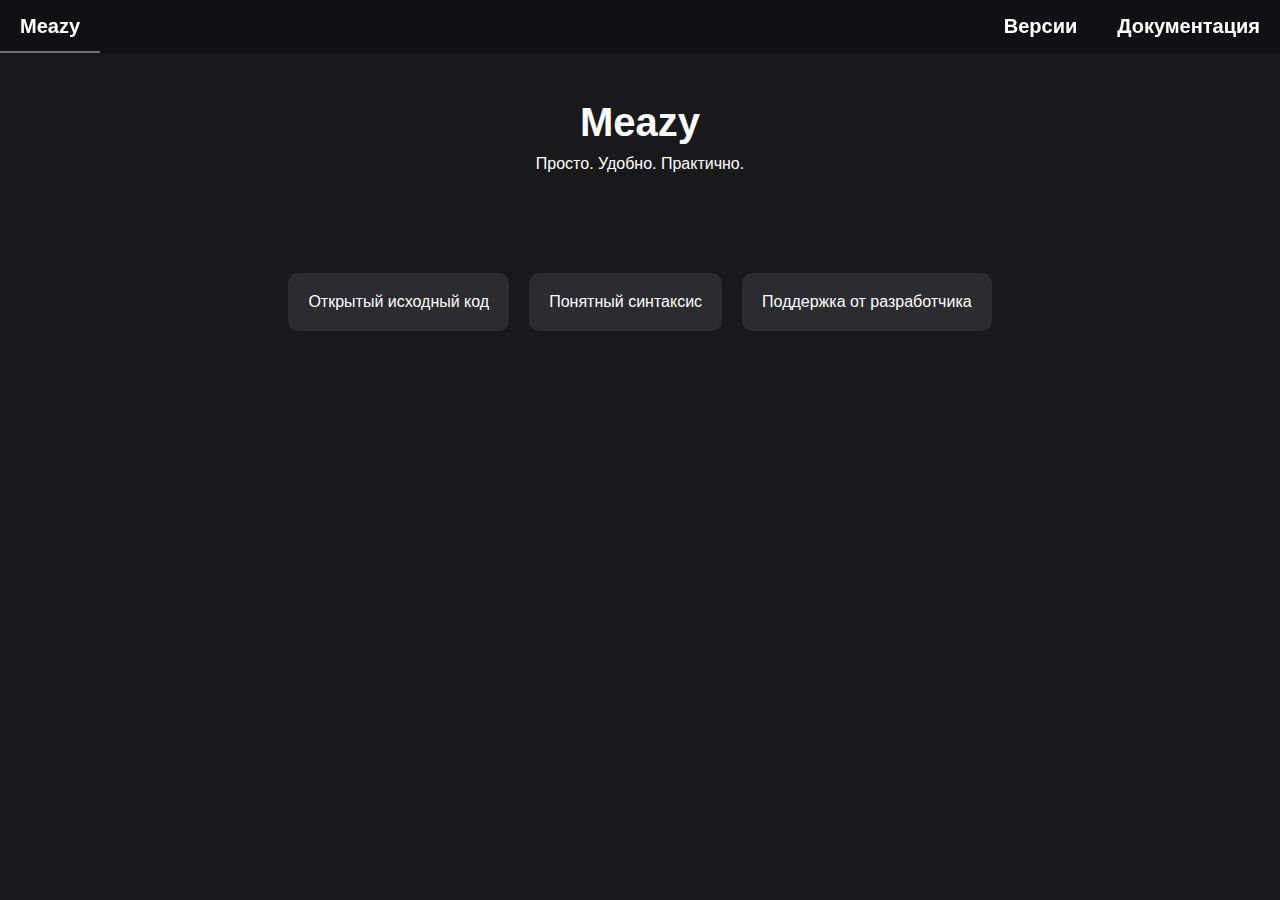
<file: index.html>
<!DOCTYPE html>
<html lang="ru">
    <head>
        <meta charset="UTF-8">

        <title>Redirecting...</title>
        <meta name="viewport" content="width=device-width, initial-scale=1">

        <script>
            window.location.href = "Meazy/";
        </script>
    </head>

    <body>
        <p>You will now be redirected. If this did not happen, click <a href="Meazy/">HERE</a></p>
    </body>
</html>
</file>
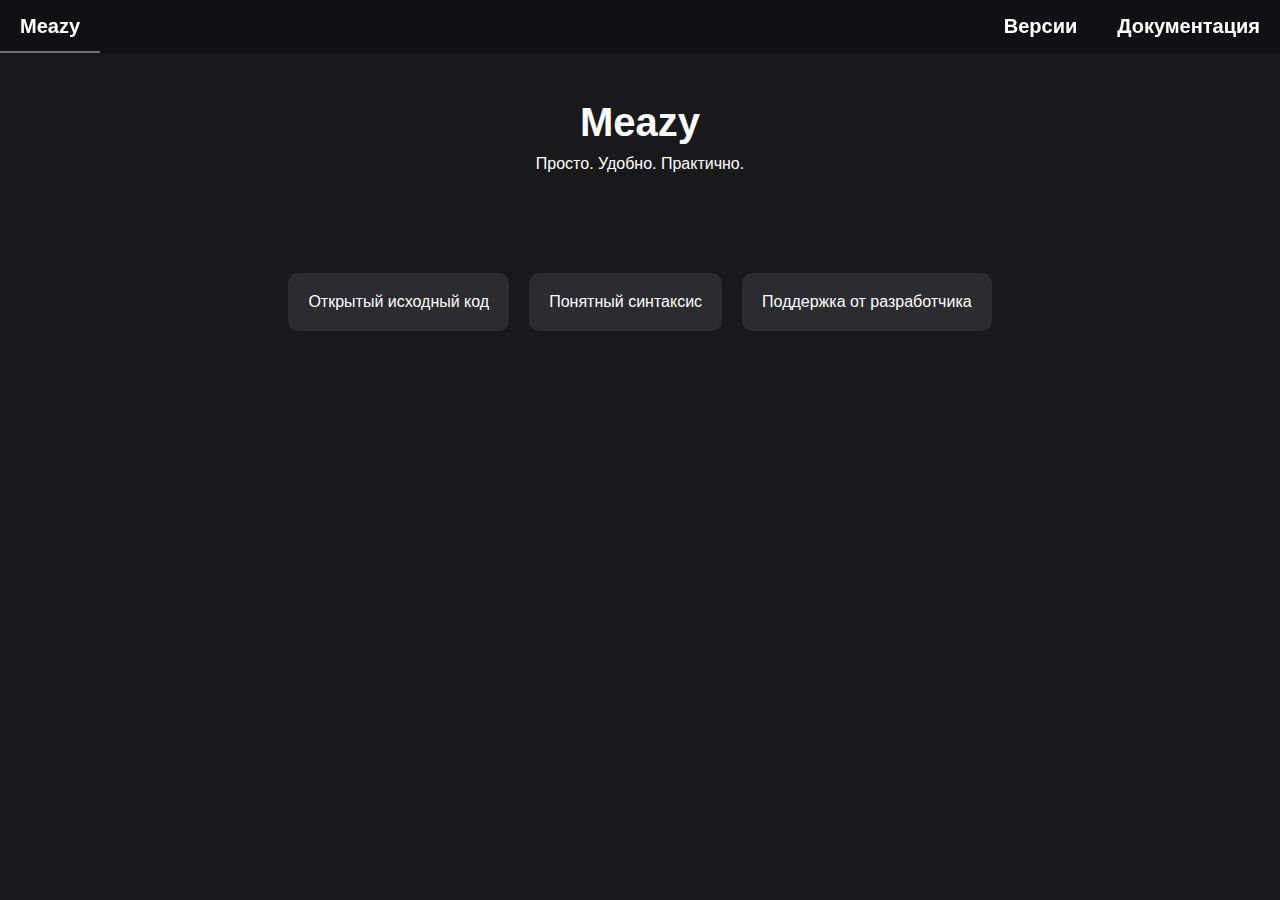
<file: Meazy/index.html>
<!DOCTYPE html>
<html lang="ru">
    <head>
        <meta charset="utf-8">

        <title>Meazy</title>
        <meta name="viewport" content="width=device-width, initial-scale=1">

        <link rel="stylesheet" href="styles/default_styles.css">
        <link rel="stylesheet" href="styles/nav_styles.css">
        <link rel="stylesheet" href="styles/main_styles.css">
    </head>
    
    <body ontouchstart="">
        <header>
            <div class="nav">
                <a href="">
                    <p>Meazy</p>
                </a>
            </div>

            <div style="width: 100%;"></div>

            <div class="nav">
                <a href="https://github.com/ItzIsonn/Meazy/releases" target="_blank">
                    <p>Версии</p>
                </a>
            </div>

            <div class="nav">
                <a href="docs/">
                    <p>Документация</p>
                </a>
            </div>
        </header>

        <div class="main">
            <div class="main-inner">
                <div class="title-box">
                    <p class="title">Meazy</p>
                    <p>Просто. Удобно. Практично.</p>
                </div>
                <div class="advantages-box">
                    <p class="advantage">Открытый исходный код</p>
                    <p class="advantage">Понятный синтаксис</p>
                    <p class="advantage">Поддержка от разработчика</p>
                </div>
            </div>
        </div>
    </body>
</html>
</file>
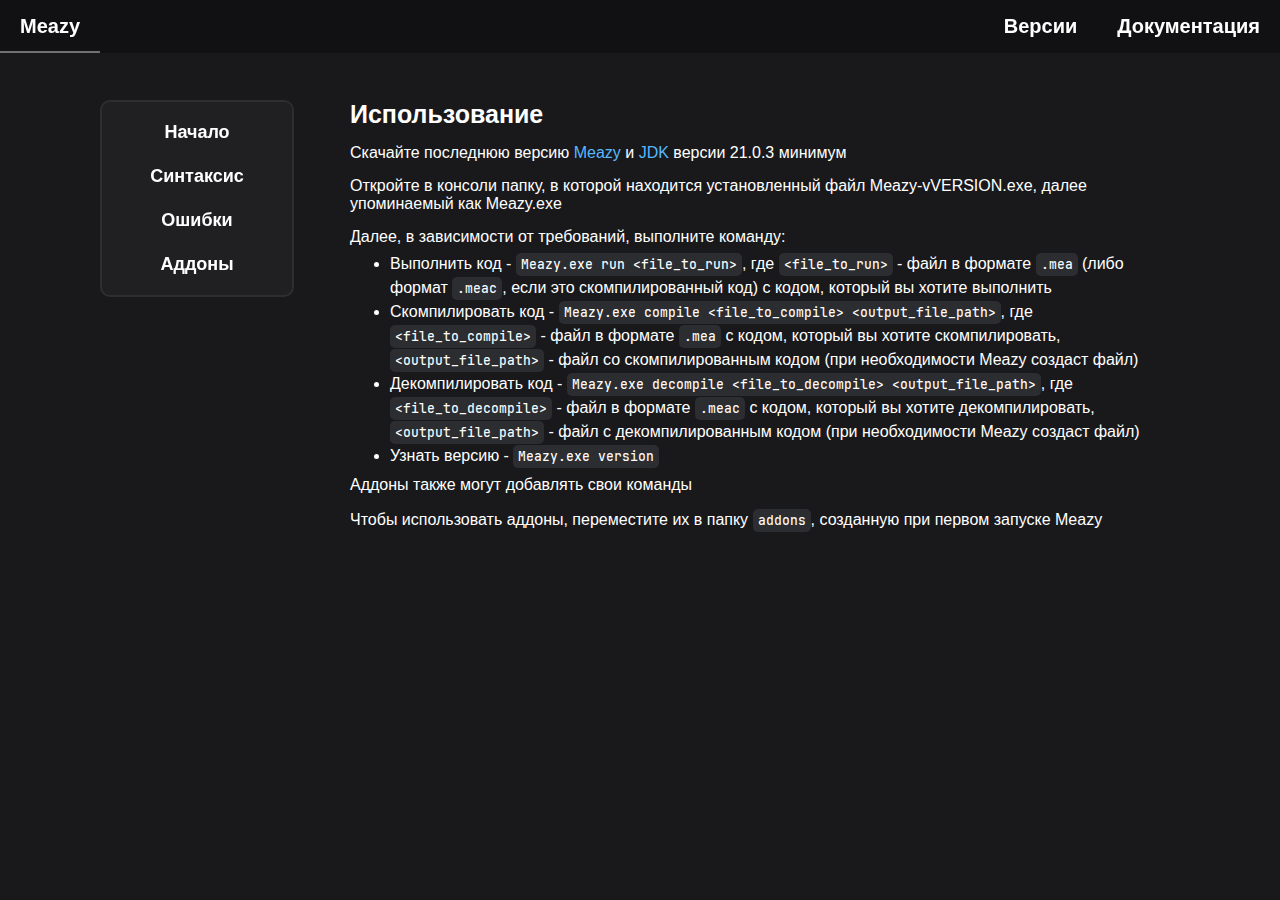
<file: Meazy/docs/index.html>
<!DOCTYPE html>
<html lang="ru">
    <head>
        <meta charset="UTF-8">

        <title>Meazy | Документация</title>
        <meta name="viewport" content="width=device-width, initial-scale=1">

        <link rel="stylesheet" href="../styles/default_styles.css">
        <link rel="stylesheet" href="../styles/nav_styles.css">
        <link rel="stylesheet" href="styles/docs_styles.css">

        <script src="scripts/sections_script.js" defer></script>
        <script src="scripts/pages_script.js" defer></script>
    </head>

    <body ontouchstart="">
        <header>
            <div class="nav">
                <a href="../">
                    <p>Meazy</p>
                </a>
            </div>

            <div style="width: 100%;"></div>

            <div class="nav">
                <a href="https://github.com/ItzIsonn/Meazy/releases" target="_blank">
                    <p>Версии</p>
                </a>
            </div>

            <div class="nav">
                <a href="">
                    <p>Документация</p>
                </a>
            </div>
        </header>

        <div class="main">
            <div class="docs-inner">
                <p class="toggle-pages-button">Открыть выбор страниц</p>

                <aside class="pages hidden">
                    <p class="pages-title getting-started-title">Начало</p>
                    <div class="pages-buttons getting-started-buttons">
                        <a class="usage-button">Использование</a>
                    </div>

                    <p class="pages-title syntax-title after">Синтаксис</p>
                    <div class="pages-buttons syntax-buttons">
                        <a class="main-button">Основы</a>
                        <a class="variables-button">Переменные</a>
                        <a class="if-button">Условия</a>
                        <a class="for-button">Цикл for</a>
                        <a class="while-button">Цикл while</a>
                        <a class="functions-button">Функции</a>
                        <a class="classes-button">Классы</a>
                        <a class="constructors-button">Конструкторы</a>
                        <a class="modifiers-button">Модификаторы</a>
                        <a class="code-examples-button">Примеры кода</a>
                    </div>

                    <p class="pages-title issues-title after">Ошибки</p>
                    <div class="pages-buttons issues-buttons">
                        <a class="known-issues-button">Известные</a>
                        <a class="read-issues-button">Чтение</a>
                    </div>

                    <p class="pages-title addons-title after">Аддоны</p>
                    <div class="pages-buttons addons-buttons">
                        <a class="addons-start-button">Начало</a>
                        <a class="registries-button">Registries</a>
                        <a class="command-creation-button">Создание команды</a>
                    </div>
                </aside>



                <div class="page usage-page">
                    <div class="section">
                        <p class="info-title">Использование</p>
                        <p>Скачайте последнюю версию <a href="https://github.com/ItzIsonn/Meazy/releases">Meazy</a> и <a href="https://www.oracle.com/java/technologies/javase/jdk21-archive-downloads.html">JDK</a> версии 21.0.3 минимум</p>
                        <p>Откройте в консоли папку, в которой находится установленный файл Meazy-vVERSION.exe, далее упоминаемый как Meazy.exe</p>
                        <div class="small-section">
                            <p>Далее, в зависимости от требований, выполните команду:</p>
                            <ul>
                                <li>Выполнить код - <code>Meazy.exe run &lt;file_to_run&gt;</code>, где <code>&lt;file_to_run&gt;</code> -
                                    файл в формате <code>.mea</code> (либо формат <code>.meac</code>, если это скомпилированный код) с кодом, который вы хотите выполнить</li>
                                <li>Скомпилировать код - <code>Meazy.exe compile &lt;file_to_compile&gt; &lt;output_file_path&gt;</code>,
                                    где <code>&lt;file_to_compile&gt;</code> - файл в формате <code>.mea</code> с кодом, который вы хотите скомпилировать,
                                    <code>&lt;output_file_path&gt;</code> - файл со скомпилированным кодом (при необходимости Meazy создаст файл)</li>
                                <li>Декомпилировать код - <code>Meazy.exe decompile &lt;file_to_decompile&gt; &lt;output_file_path&gt;</code>,
                                    где <code>&lt;file_to_decompile&gt;</code> - файл в формате <code>.meac</code> с кодом, который вы хотите декомпилировать,
                                    <code>&lt;output_file_path&gt;</code> - файл с декомпилированным кодом (при необходимости Meazy создаст файл)</li>
                                <li>Узнать версию - <code>Meazy.exe version</code></li>
                            </ul>
                            <p>Аддоны также могут добавлять свои команды</p>
                        </div>

                        <p>Чтобы использовать аддоны, переместите их в папку <code>addons</code>, созданную при первом запуске Meazy</p>
                    </div>
                </div>



                <div class="page main-page">
                    <div class="section">
                        <p class="info-title">Код</p>
                        <ul>
                            <li>В основном коде можно только создавать переменные, функции и классы</li>
                            <li>Каждое новое выражение (создание переменной, вызов функции, ...) начинается с новой строки</li>
                            <li>Все имена могут содержать только английские буквы, цифры (не должны стоять первыми) и нижние подчеркивания</li>
                        </ul>
                    </div>

                    <div class="section">
                        <p class="info-title">Выполнение кода</p>
                        <ul>
                            <li>Код выполняется сверху вниз</li>
                            <li>При запуске кода вызывается функция <code>main()</code>, которая должна быть создана внутри него. Без неё программа не несёт смысла</li>
                        </ul>

                        <div class="code">
                            <span class="keyword">function</span> <span class="function">main</span>() {<br>
                            <span class="comment" style="white-space: pre">    //Тело функции</span><br>
                            }<br>
                        </div>
                    </div>

                    <div class="section">
                        <p class="info-title">Типы данных</p>
                        <ul>
                            <li><code>Any</code> - любое возможное</li>
                            <li><code>Int</code> - целые числа</li>
                            <li><code>Float</code> - дробные числа</li>
                            <li><code>Boolean</code> - логическое значение</li>
                            <li><code>String</code> - строка</li>
                            <li>Названия всех созданных классов</li>
                        </ul>

                        <p>Если после названия типа данных поставить <code>?</code>, то под него будет подходить <code>null</code> значение (по умолчанию нет)</p>
                    </div>
                </div>



                <div class="page variables-page">
                    <div class="section">
                        <p class="info-title">Создание</p>
                        <ul>
                            <li>Переменные можно создавать в любом месте, но их имя должно быть уникально</li>
                            <li>Переменные, созданные внутри какого-либо тела, могут использоваться только внутри него и его наследников</li>
                            <li>Чтобы получить значение переменной, надо просто написать её имя</li>
                            <li><code>:TYPE</code> - тип данных переменной, опционально. Если указан, значение должно всегда подходить под него</li>
                        </ul>

                        <div class="small-section">
                            <p>Создание переменной со значением:</p>
                            <div class="code"><span class="keyword">var</span> <span class="variable">NAME</span>:TYPE = <span class="value">VALUE</span></div>
                        </div>

                        <div class="small-section">
                            <p>Создание переменной без значения:</p>
                            <div class="code"><span class="keyword">var</span> <span class="variable">NAME</span>:TYPE</div>
                        </div>

                        <div class="small-section">
                            <p>Создание переменной с постоянным значением:</p>
                            <div class="code"><span class="keyword">val</span> <span class="variable">NAME</span>:TYPE = <span class="value">VALUE</span></div>
                        </div>
                    </div>

                    <div class="section">
                        <p class="info-title after">Переопределение</p>
                        <ul>
                            <li>Переменная с таким именем уже должна существовать</li>
                            <li>Значение у неизменяемой переменной не может быть переопределено</li>
                            <li>Новое значение должно подходить под тип данных переменной</li>
                        </ul>

                        <div class="code"><span class="variable">NAME</span> = VALUE</div>
                    </div>

                    <div class="section">
                        <p class="info-title after">Сокращенная запись</p>

                        <div class="small-section">
                            <p>Может использоваться любой арифметический знак:</p>
                            <div class="code">
                                <span class="variable">NAME</span> = <span class="variable">NAME</span> + <span class="value">VALUE</span><br>
                                <span class="variable">NAME</span> += <span class="value">VALUE</span> <span class="comment">//То же самое, что и первая строчка</span>
                            </div>
                        </div>

                        <div class="small-section">
                            <p>Может использоваться только + или -:</p>
                            <div class="code">
                                <span class="variable">NAME</span> = <span class="variable">NAME</span> + <span class="number">1</span><br>
                                <span class="variable">NAME</span>++ <span class="comment">//То же самое, что и первая строчка</span>
                            </div>
                        </div>
                    </div>
                </div>



                <div class="page if-page">
                    <div class="section">
                        <p class="info-title">Основное условие</p>

                        <div class="code">
                            <span class="keyword">if</span> (<span class="value">VALUE</span>) {<br>
                            <span class="comment" style="white-space: pre">    //Тело условия</span><br>
                            }
                        </div>

                        <ul>
                            <li><code>VALUE</code> - значение типа Boolean</li>
                            <li><code>Если VALUE == true</code>, то выполнится код, находящийся в теле условия</li>
                        </ul>
                    </div>

                    <div class="section">
                        <p class="info-title after">Иначе</p>

                        <div class="code">
                            <span class="keyword">else</span> {<br>
                            <span class="comment" style="white-space: pre">    //Тело иначе</span><br>
                            }
                        </div>

                        <ul>
                            <li>Перед этой частью обязательно должно стоять условие</li>
                            <li>Если условие перед этой частью не выполнилось, то выполнится код, находящийся в теле иначе</li>
                        </ul>
                    </div>

                    <div class="section">
                        <p class="info-title after">Иначе с условием</p>

                        <div class="code">
                            <span class="keyword">else if</span> (<span class="value">VALUE</span>) {<br>
                            <span class="comment" style="white-space: pre">    //Тело иначе с условием</span><br>
                            }
                        </div>

                        <ul>
                            <li>Перед этой частью обязательно должно стоять условие</li>
                            <li><code>VALUE</code> - значение типа boolean</li>
                            <li>Если условие перед этой частью не выполнилось, а <code>VALUE == true</code>, то выполнится код, находящийся в теле иначе с условием</li>
                        </ul>
                    </div>
                </div>



                <div class="page for-page">
                    <div class="section">
                        <p class="info-title">Обычный цикл</p>

                        <div class="code">
                            <span class="keyword">for</span> (<span class="value">INIT</span>, <span class="value">TERMINATION</span>, <span class="value">ASSIGNMENT</span>) {<br>
                            <span class="comment" style="white-space: pre">    //Тело цикла</span><br>
                            }
                        </div>

                        <ul>
                            <li><code>INIT</code> - создание счётной переменной</li>
                            <li><code>TERMINATION</code> - значение типа boolean, условие, при котором выполняется цикл</li>
                            <li><code>ASSIGNMENT</code> - изменение значения переменной</li>
                        </ul>
                    </div>

                    <div class="section">
                        <p class="info-title after">Цикл, проходящий через все элементы коллекции</p>

                        <div class="code">
                            <span class="keyword">for</span> (<span class="value">INIT</span> <span class="keyword">in</span> <span class="value">COLLECTION</span>) {<br>
                            <span class="comment" style="white-space: pre">    //Тело цикла</span><br>
                            }
                        </div>

                        <ul>
                            <li>Цикл будет выполняться до тех пор, пока не пройдет через всю коллекцию</li>
                            <li><code>INIT</code> - создание переменной, используемой для хранения значения элемента коллекции. Не должна иметь изначального значения</li>
                            <li><code>COLLECTION</code> - коллекция</li>
                        </ul>
                    </div>

                    <div class="section">
                        <p class="info-title after">Операторы</p>

                        <p>В теле цикла и в телах его детей (if, for, while) можно использовать следующие операторы:</p>
                        <ul>
                            <li><code>continue</code> - переход к следующей итерации</li>
                            <li><code>break</code> - досрочное завершение выполнение цикла</li>
                        </ul>
                    </div>
                </div>



                <div class="page while-page">
                    <div class="section">
                        <p class="info-title">Цикл while</p>

                        <div class="code">
                            <span class="keyword">while</span> (<span class="value">VALUE</span>) {<br>
                            <span class="comment" style="white-space: pre">    //Тело цикла</span><br>
                            }
                        </div>

                        <p><code>VALUE</code> - значение типа boolean, условие, при котором выполняется цикл</p>
                    </div>

                    <div class="section">
                        <p class="info-title after">Операторы</p>

                        <p>В теле цикла и в телах его детей (if, for, while) можно использовать следующие операторы:</p>
                        <ul>
                            <li><code>continue</code> - переход к следующей итерации</li>
                            <li><code>break</code> - досрочное завершение выполнение цикла</li>
                        </ul>
                    </div>
                </div>



                <div class="page functions-page">
                    <div class="section">
                        <p class="info-title">Создание</p>

                        <div class="code">
                            <span class="keyword">function</span> <span class="function">NAME</span>(<span class="value">ARGS</span>):TYPE {<br>
                            <span class="comment" style="white-space: pre">    //Тело функции</span><br>
                            }
                        </div>

                        <ul>
                            <li>Создавать функции можно только в основном коде и классах</li>
                            <li><code>NAME</code> - имя функции</li>
                            <li><code>ARGS</code> - аргументы, которые определяются как переменные без присвоенного значения,
                                перечисляются через запятую и не повторяются именами с другими аргументами.
                                Их значения можно использовать только внутри определяемой функции.
                                Если необходимости в аргументах нет, надо оставить скобочки пустыми</li>
                            <li><code>:TYPE</code> - тип возвращаемого значения. Если функция не возвращает никакого значения, можно не указывать</li>
                        </ul>
                    </div>

                    <div class="section">
                        <p class="info-title after">Вызов</p>

                        <div class="code">
                            NAME(<span class="value">ARGS</span>)
                        </div>

                        <ul>
                            <li>Вызываемая функция уже должна существовать</li>
                            <li>При вызове выполнится код, находящийся в теле функции</li>
                            <li>Число аргументов и их тип данных должны соответствовать указанным при создании функции</li>
                        </ul>
                    </div>

                    <div class="section">
                        <p class="info-title after">Return</p>

                        <p>В теле функции и в телах её детей (if, for, while) можно использовать return</p>
                        <ul>
                            <li>Кода в теле функции после return быть не должно</li>
                            <li>Может иметь вид <code>return VALUE</code>, тогда функция вернёт <code>VALUE</code></li>
                        </ul>
                    </div>
                </div>



                <div class="page classes-page">
                    <div class="section">
                        <p class="info-title">Создание</p>

                        <div class="code">
                            <span class="keyword">class</span> NAME {<br>
                            <span class="comment" style="white-space: pre">    //Тело класса</span><br>
                            }
                        </div>

                        <ul>
                            <li>Создавать классы можно только в основном коде</li>
                            <li><code>NAME</code> - имя класса</li>
                            <li>Внутри тела можно объявлять только переменные, функции и конструкторы</li>
                            <li>Переменные внутри класса могут быть константами без значения, но должны обязательно быть проинициализированы в конструкторе</li>
                        </ul>
                    </div>

                    <div class="section">
                        <p class="info-title after">Создание экземпляра</p>

                        <div class="code">
                            <span class="keyword">new</span> NAME(<span class="value">ARGS</span>)
                        </div>

                        <div class="small-section">
                            <p>При создании экземпляра вызывается конструктор с подходящими аргументами</p>
                            <ul>
                                <li>Вызываемый конструктор уже должен существовать</li>
                                <li>При вызове создаётся новый экземпляр класса, значения которого уникальны только для него самого</li>
                                <li>Если у класса нет ни одного конструктора, будет вызван пустой по умолчанию</li>
                            </ul>
                        </div>
                    </div>

                    <div class="section">
                        <p class="info-title after">Ключевое слово this</p>

                        <p><code>this</code> будет возвращать экземпляр класса, в котором сейчас выполняется код</p>

                        <ul>
                            <li>Ключевое слово <code>this</code> можно использовать только внутри конструкторов и не-<code>shared</code> функциях</li>
                        </ul>
                    </div>
                </div>



                <div class="page constructors-page">
                    <div class="section">
                        <p class="info-title">Конструкторы</p>

                        <div class="code">
                            <span class="keyword">constructor</span>(<span class="value">ARGS</span>) {<br>
                            <span class="comment" style="white-space: pre">    //Тело конструктора</span><br>
                            }
                        </div>

                        <ul>
                            <li>Создавать конструкторы можно только внутри класса</li>
                            <li><code>ARGS</code> - аргументы, которые определяются как переменные без присвоенного значения,
                                перечисляются через запятую и не повторяются именами с другими аргументами.
                                Их значения можно использовать только внутри определяемого конструктора.
                                Если необходимости в аргументах нет, надо оставить скобочки пустыми</li>
                            <li>После выполнения тела конструктора не должно остаться ни одной константы без значения</li>
                        </ul>
                    </div>
                </div>



                <div class="page modifiers-page">
                    <div class="section">
                        <p class="info-title">Модификаторы</p>

                        <p>Переменные, функции, классы и конструкторы могут иметь модификаторы, которые будут изменять их поведение</p>

                        <div class="small-section">
                            <p>Созданные модификаторы:</p>
                            <ul>
                                <li><code>private</code> - можно использовать у переменных, функциях и конструкторах, созданных внутри класса - ограничивает доступ только изнутри класса</li>
                                <li><code>shared</code> - можно использовать у переменных и функциях, созданных внутри класса - делает цель общей среди всех экземпляров класса</li>
                            </ul>
                        </div>
                    </div>
                </div>



                <div class="page code-examples-page">
                    <div class="section">
                        <p class="info-title">Количество слов</p>

                        <div class="code">
                            <span class="keyword">function</span> <span class="function">main</span>() {<br>
                            <span style="white-space: pre">    </span><span class="keyword">val</span> <span class="variable">string</span> = Input.readLine()<br>
                            <span style="white-space: pre">    </span><span class="keyword">var</span> <span class="variable">ans</span>:Int = <span class="number">0</span><br>
                            <span style="white-space: pre">    </span><span class="keyword">var</span> <span class="variable">isWaitingNewWord</span>:Boolean = <span class="keyword">true</span><br>
                            <br>
                            <span style="white-space: pre">    </span><span class="keyword">for</span> (<span class="keyword">var</span> <span class="variable">i</span> = <span class="number">0</span>;
                                <span class="variable">i</span> < <span class="variable">string</span>.length(); <span class="variable">i</span>++) {<br>
                            <span style="white-space: pre">        </span><span class="keyword">var</span> <span class="variable">char</span> = <span class="variable">string</span>.getCharAt(<span class="variable">i</span>)<br>
                            <br>
                            <span style="white-space: pre">        </span><span class="keyword">if</span> (<span class="variable">char</span> != <span class="string">" "</span> && <span class="variable">isWaitingNewWord</span>) {<br>
                            <span style="white-space: pre">            </span><span class="variable">ans</span>++<br>
                            <span style="white-space: pre">            </span><span class="variable">isWaitingNewWord</span> = <span class="keyword">false</span><br>
                            <span style="white-space: pre">        </span>}<br>
                            <br>
                            <span style="white-space: pre">        </span><span class="keyword">if</span> (<span class="variable">char</span> == <span class="string">" "</span>) {<br>
                            <span style="white-space: pre">            </span><span class="variable">isWaitingNewWord</span> = <span class="keyword">true</span><br>
                            <span style="white-space: pre">        </span>}<br>
                            <span style="white-space: pre">    </span>}<br>
                            <br>
                            <span style="white-space: pre">    </span>println(<span class="variable">ans</span>)<br>
                            }
                        </div>

                        <p>или</p>

                        <div class="code">
                            <span class="keyword">function</span> <span class="function">main</span>() {<br>
                            <span style="white-space: pre">    </span>println(Input.readLine().split(<span class="string">" "</span>).size())<br>
                            }
                        </div>

                        <div class="small-section">
                            <ul>
                                <li><b>Ввод:</b> Лучший язык программирования</li>
                                <li><b>Вывод:</b> 3</li>
                            </ul>
                        </div>
                    </div>

                    <div class="section">
                        <p class="info-title">Факториал</p>

                        <div class="code">
                            <span class="keyword">function</span> <span class="function">main</span>() {<br>
                            <span style="white-space: pre">    </span>println(factorial(Input.readInt()))<br>
                            }<br>
                            <br>
                            <span class="keyword">function</span> <span class="function">factorial</span>(<span class="keyword">var</span> <span class="variable">a</span>:Int):Int {<br>
                            <span style="white-space: pre">    </span><span class="keyword">if</span> (<span class="variable">a</span> > <span class="number">1</span>) {<br>
                            <span style="white-space: pre">        </span><span class="keyword">return</span> factorial(<span class="variable">a</span> - <span class="number">1</span>) * <span class="variable">a</span><br>
                            <span style="white-space: pre">    </span>}<br>
                            <span style="white-space: pre">    </span><span class="keyword">return</span> <span class="number">1</span><br>
                            }
                        </div>

                        <p>или</p>

                        <div class="code">
                            <span class="keyword">function</span> <span class="function">main</span>() {<br>
                            <span style="white-space: pre">    </span>println(Math.factorial(Input.readInt()))<br>
                            }
                        </div>

                        <div class="small-section">
                            <ul>
                                <li><b>Ввод:</b> 5</li>
                                <li><b>Вывод:</b> 120</li>
                            </ul>
                        </div>
                    </div>
                </div>



                <div class="page known-issues-page">
                    <div class="section">
                        <p class="info-title">Уже известные ошибки</p>

                        <p>Нет :)</p>
                    </div>
                </div>



                <div class="page read-issues-page">
                    <div class="section">
                        <p class="info-title">Чтение ошибок</p>

                        <ul>
                            <li>Если ошибка возникла при парсинге кода, будет указан номер строки</li>
                            <li>Если ошибка произошла во время выполнения кода, будет просто написано, что пошло не так</li>
                            <li>Но если ошибка не имеет логики, то надо обязательно <a href="https://github.com/ItzIsonn/Meazy/issues">сообщить о ней</a></li>
                        </ul>
                    </div>
                </div>



                <div class="page addons-start-page">
                    <div class="section">
                        <p class="info-title">Создание проекта</p>

                        <p>Так как Meazy написан на Java, аддоны тоже должны использовать этот язык</p>
                        <p>Скачайте версию Meazy и импортируйте её в проект как jar-файл</p>
                    </div>

                    <div class="section">
                        <p class="info-title">Данные аддона</p>

                        <div class="small-section">
                            <p>Создайте файл <code>addon.json</code> в папке <code>resources</code> и добавьте в него следующее содержимое:</p>

                            <div class="code">
                                {<br>
                                <span style="white-space: pre">    </span><span class="string">"id"</span>: <span class="string">"ADDON_ID"</span>,<br>
                                <span style="white-space: pre">    </span><span class="string">"version"</span>: <span class="string">"VERSION"</span>,<br>
                                <span style="white-space: pre">    </span><span class="string">"main"</span>: <span class="string">"MAIN_CLASS"</span><br>
                                }
                            </div>

                            <p>Замените <code>ADDON_ID</code> на айди своего аддона, <code>VERSION</code> на версию, а <code>MAIN_CLASS</code> на путь к главному классу аддона</p>
                        </div>

                        <div class="small-section">
                            <p>Список всех возможных данных:</p>
                            <ul>
                                <li><code>id</code> - айди аддона (обязательно)</li>
                                <li><code>version</code> - версия аддона (обязательно)</li>
                                <li><code>main</code> - главный класс аддона (обязательно)</li>
                                <li><code>description</code> - описание аддона</li>
                                <li><code>author</code> - автор аддона</li>
                                <li><code>authors</code> - авторы аддона (если больше двух и не указан <code>author</code>)</li>
                                <li><code>depend</code> - аддоны, которые должны обязательно быть, чтобы этот аддон работал.
                                    Аддон загрузится только после того, как все аддоны из списка будут загружены</li>
                                <li><code>softDepend</code> - аддоны, после которых загрузится этот аддон</li>
                                <li><code>loadBefore</code> - аддоны, перед которыми загрузится этот аддон</li>
                            </ul>
                        </div>
                    </div>

                    <div class="section">
                        <p class="info-title">Главный класс</p>

                        <p>До этого вы указали путь к главному классу аддона в файле <code>addon.json</code></p>
                        <p>Теперь, если этот класс не был создан, создайте его. Обязательно сделайте, чтобы он наследовал класс
                            <code><a href="https://github.com/ItzIsonn/Meazy/blob/master/src/main/java/me/itzisonn_/meazy/addons/Addon.java" target="_blank">me.itzisonn_.meazy.addons.Addon</a></code></p>
                        <p>Переопределите метод <code>onInitialize()</code>. Он будет вызываться, когда аддон запускается. Теперь можно приступать к разработке аддона</p>
                    </div>
                </div>



                <div class="page registries-page">
                    <div class="section">
                        <p class="info-title">Registries</p>

                        <p>Meazy работает на системе Registries, который даёт возможность регистрировать новые команды, типы токенов, модификаторы и т.д.</p>
                        <p>Существует класс <code><a href="https://github.com/ItzIsonn/Meazy/blob/master/src/main/java/me/itzisonn_/meazy/registry/Registries.java" target="_blank">Registries</a></code>,
                            в котором содержатся все <code>Registry</code>, используемые Meazy</p>
                        <p>Основной метод класса <code><a href="https://github.com/ItzIsonn/Meazy/blob/master/src/main/java/me/itzisonn_/meazy/registry/Registry.java" target="_blank">Registry</a></code> -
                            <code>register(RegistryIdentifier identifier, T value, boolean overridable)</code>,
                            с помощью которого можно зарегистрировать новое вхождение</p>
                    </div>

                    <div class="section">
                        <p class="info-title">RegistryIdentifier</p>

                        <p><code><a href="https://github.com/ItzIsonn/Meazy/blob/master/src/main/java/me/itzisonn_/meazy/registry/RegistryIdentifier.java" target="_blank">RegistryIdentifier</a></code> -
                            уникальный айди вхождения. Чтобы его создать, надо вызвать
                            метод <code>RegistryIdentifier#of(String namespace, String id)</code>, в котором:</p>
                        <ul>
                            <li><code>namespace</code> - айди вашего аддона</li>
                            <li><code>id</code> - айди самого вхождения</li>
                        </ul>
                    </div>
                </div>



                <div class="page command-creation-page">
                    <div class="section">
                        <p class="info-title">Создание команды</p>

                        <div class="small-section">
                            <p>Чтобы создать команду, необходимо инициализировать абстрактный класс
                                <code><a href="https://github.com/ItzIsonn/Meazy/blob/master/src/main/java/me/itzisonn_/meazy/command/Command.java" target="_blank">me.itzisonn_.meazy.command.Command</a></code></p>
                            <div class="code">
                                new Command(List.of("name")) {<br>
                                <span style="white-space: pre">    </span>@Override<br>
                                <span style="white-space: pre">    </span>public String execute(String[] args) {<br>
                                <span style="white-space: pre">        </span>MeazyMain.LOGGER.log(Level.INFO, "Hello, {}", args[0]);<br>
                                <span style="white-space: pre">        </span>return null;<br>
                                <span style="white-space: pre">    </span>}<br>
                                }
                            </div>
                        </div>

                        <div class="small-section">
                            <p>В этом примере:</p>
                            <ul>
                                <li>Команда требует один аргумент - имя. Выводит в консоль строку 'Hello, ИМЯ'</li>
                                <li><code>List.of("name")</code> - список аргументов, которые будут показываться в консоли при неправильно введённой команде</li>
                                <li>Команда возвращает <code>null</code>, так как она уже выводит что-то в консоль. Если надо, чтобы строка вывелась
                                    вместе с информацией про длительность загрузки - верните её через <code>return</code></li>
                            </ul>
                        </div>
                    </div>

                    <div class="section">
                        <p class="info-title">Регистрация команды</p>

                        <div class="small-section">
                            <p>Уже созданную команду можно зарегистрировать:</p>
                            <div class="code">
                                Registries.COMMANDS.register(RegistryIdentifier.of(NAMESPACE, ID), COMMAND);
                            </div>
                        </div>

                        <div class="small-section">
                            <p>Не забудьте заменить:</p>
                            <ul>
                                <li><code>NAMESPACE</code> - айди вашего аддона</li>
                                <li><code>ID</code> - айди команды, по которому она будет вызываться</li>
                                <li><code>COMMAND</code> - ваша команда</li>
                            </ul>
                        </div>
                    </div>
                </div>
            </div>
        </div>
    </body>
</html>
</file>
<file: Meazy/styles/default_styles.css>
html {
    font-family: "Poppins",BlinkMacSystemFont,-apple-system,"Segoe UI","Roboto","Oxygen","Ubuntu","Cantarell","Fira Sans","Droid Sans","Helvetica Neue","Helvetica","Arial",sans-serif;
    color: white;
    background-color: #19191c;
    height: 100%;
    font-size: 16px;
}

body {
    margin: 0;
}

p {
    cursor: default;
    margin: 0;
}

a {
    color: #55b8ff;
    text-decoration: none;
}

ul {
    padding-left: 40px;
}



.main {
    width: 100%;
    margin: 100px auto 0;
    position: absolute;
    padding-bottom: 30px;
}



@media (max-width: 500px) {
    html {
        font-size: 3.2vw;
    }

    .main {
        margin-top: 4vw;
    }

    ul {
        padding-left: 8vw;
    }
}
</file>
<file: Meazy/styles/nav_styles.css>
header {
    position: fixed;
    margin: 0;
    background-color: rgba(0, 0, 0, 0.3);
    z-index: 100;
    display: inline-flex;
    width: 100%;
}

.nav {
    padding: 15px 10px;
    cursor: pointer;
}

.nav:hover {
    border-bottom: solid 2px rgb(112, 112, 112);
    padding-bottom: 13px;
}

.nav p {
    margin: 0;
    cursor: pointer;
    width: max-content;
    font-size: 20px;
    font-weight: 700;
    color: white;
}

.nav a {
    align-items: center;
    height: 100%;
    text-decoration: none;
    color: white;
    display: inline-flex;
    margin: 0 10px;
    width: max-content;
    font-weight: 700;
}



@media (max-width: 500px) {
    .nav p {
        font-size: 4vw;
    }

    .nav a {
        margin: 0 2vw;
    }
}
</file>
<file: Meazy/styles/main_styles.css>
.main-inner {
    display: block;
    width: fit-content;
    margin: 0 auto;
}



.title-box {
    margin: 0;
    display: flex;
    flex-direction: column;
    align-items: center;
}

.title {
    font-size: 40px;
    font-weight: 700;
    margin: 0 0 10px;
}



.advantages-box {
    margin: 100px 0 0;
    display: flex;
    gap: 20px;
    width: fit-content;
}

.advantage {
    background-color: #2b2b30;
    padding: 20px;
    border-radius: 10px;
    text-align: center;
    text-wrap: nowrap;
}



@media (max-width: 800px) {
    .advantages-box {
        flex-direction: column;
    }
}

@media (max-width: 500px) {
    .main {
        margin: 20vw auto 0;
    }

    .main-inner {
        gap: 6vw;
    }

    .title {
        font-size: 8vw;
        margin: 0 0 2vw;
    }

    .advantages-box {
        margin: 20vw 0 0;
        gap: 4vw;
    }

    .advantage {
        padding: 4vw;
        border-radius: 2vw;
    }
}
</file>
<file: Meazy/docs/styles/docs_styles.css>
@font-face {
    font-family: "JetBrains Mono";
    font-style: normal;
    font-weight: 400;

    src: local("JetBrains Mono"),
    url("../fonts/JetBrainsMono-Medium.woff2") format("woff2")
}



.docs-inner {
    display: flex;
    gap: 30px;
    width: fit-content;
    padding: 0 100px;
}

.toggle-pages-button {
    padding: 10px;
    background-color: #2b2b30;
    border-radius: 10px;
    display: none;
    cursor: pointer;
}



.pages {
    position: fixed;
    padding: 20px;
    border-radius: 10px;
    width: 150px;
    display: flex;
    flex-direction: column;
    gap: 8px;
    height: fit-content;
    border: solid rgb(46, 46, 48) 2px;
    background-color: rgba(46, 46, 48, 0.35);
}

.pages-title {
    width: fit-content;
    font-size: 18px;
    font-weight: 700;
    margin: 0 auto;
    cursor: pointer;
}

.pages-title.after {
    margin-top: 15px;
}

.pages .pages-buttons {
    padding: 0;
    display: flex;
    flex-direction: column;
    gap: 5px;
    list-style: none;
    margin: 15px 0 0;
}

.pages .pages-buttons.hidden {
    display: none;
}

.pages-buttons a {
    color: white;
    border-radius: 5px;
    background-color: rgba(0, 0, 0, 0);
    padding: 8px;
    font-size: 14px;
    text-decoration: none;
    cursor: pointer;
}

.pages-buttons a:hover {
    background-color: #333339;
}

.pages-buttons a.selected {
    color: white;
    background-color: #494951;
}



.page {
    width: fit-content;
    display: flex;
    flex-direction: column;
    gap: 25px;
    margin: 0 0 0 250px;
}

.page .section {
    display: flex;
    flex-direction: column;
    gap: 15px;
}

.page .section .small-section {
    display: flex;
    flex-direction: column;
    gap: 7px;
}

.page .info-title {
    font-size: 25px;
    font-weight: 700;
}

.page p {
    margin: 0;
}

.page ul {
    margin: 0;
}



code {
    margin: 0;
    font-size: 80%;
    background-color: rgba(117, 124, 136, 0.2);
    padding: 3px 5px;
    line-height: 24px;
    border-radius: 5px;
    font-family: "JetBrains Mono", serif;
}

div.code {
    margin: 0;
    font-size: 80%;
    background-color: rgba(117, 124, 136, 0.2);
    padding: 10px 12px;
    border-radius: 10px;
    width: fit-content;
    font-family: "JetBrains Mono", serif;
    line-height: 20px;
}

div.code span.keyword {
    color: #CF8E6D;
}

div.code span.variable {
    color: #C77DBB;
}

div.code span.function {
    color: #56A8F5;
}

div.code span.number {
    color: #2AACB8;
}

div.code span.string {
    color: #6AAB73;
}

div.code span.value {
    color: #B3AE60;
}

div.code span.comment {
    color: #7A7E85;
}



@media (max-width: 950px) {
    .main {
        margin-top: 80px;
    }

    .docs-inner {
        flex-direction: column;
        align-items: center;
        padding: 0 8vw;
    }

    .toggle-pages-button {
        display: block;
    }

    .pages {
        position: relative;
        display: flex;
    }

    .pages.hidden {
        display: none;
        position: fixed;
    }

    .page {
        margin: 0;
    }

    div.code {
        word-break: break-word;
    }
}



@media (max-width: 500px) {
    .main {
        margin-top: 20vw;
    }

    .docs-inner {
        gap: 6vw;
    }

    .toggle-pages-button {
        padding: 2vw;
        border-radius: 2vw;
    }

    .pages {
        padding: 4vw;
        border-radius: 2vw;
        gap: 1.6vw;
        width: 30vw;
    }

    .pages-title {
        font-size: 3.6vw;
    }

    .pages-title.after {
        margin-top: 3vw;
    }

    .pages .pages-buttons {
        gap: 1vw;
        margin: 3vw 0 0;
    }

    .pages-buttons a {
        border-radius: 1vw;
        padding: 1.6vw;
        font-size: 2.8vw;
    }

    .page {
        gap: 5vw;
    }

    .page .section {
        gap: 3vw;
    }

    .page .section .small-section {
        gap: 1.4vw;
    }

    .page .info-title {
        font-size: 5vw;
    }

    code {
        padding: 0.6vw 1vw;
        line-height: 4.8vw;
        border-radius: 1vw;
    }

    div.code {
        padding: 2vw 2.4vw;
        border-radius: 2vw;
        line-height: 4vw;
    }
}
</file>
